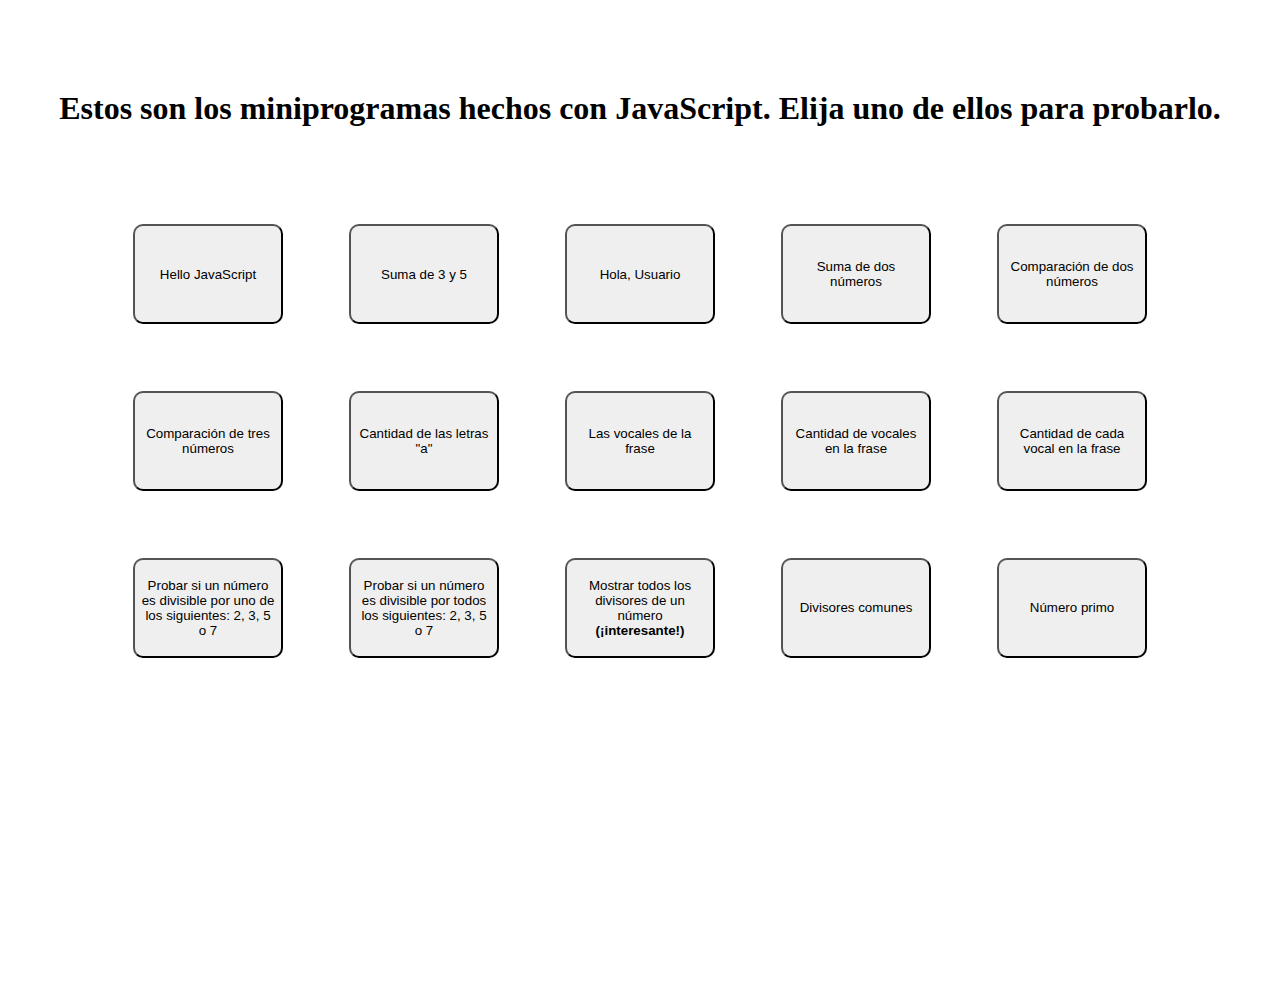
<file: index.html>
<!DOCTYPE html>
<html lang="en">
<head>
    <meta charset="UTF-8">
    <meta name="viewport" content="width=device-width, initial-scale=1.0">
    <title>JavaScript Exercises</title>
    <link rel="stylesheet" href="./style.css">
</head>
<body>
    <main>
        <div id="title_div">
            <h1>Estos son los miniprogramas hechos con JavaScript. Elija uno de ellos para probarlo.</h1>
        </div>

        <div id="program_buttons">
            <a href="./src/ex-1/index.html"><button>Hello JavaScript</button></a>
            <a href="./src/ex-2/index.html"><button>Suma de 3 y 5</button></a>
            <a href="./src/ex-3/index.html"><button>Hola, Usuario</button></a>
            <a href="./src/ex-4/index.html"><button>Suma de dos números</button></a>
            <a href="./src/ex-5/index.html"><button>Comparación de dos números</button></a>
            <a href="./src/ex-6/index.html"><button>Comparación de tres números</button></a>
            <a href="./src/ex-7/index.html"><button>Cantidad de las letras "a"</button></a>
            <a href="./src/ex-8/index.html"><button>Las vocales de la frase</button></a>
            <a href="./src/ex-9/index.html"><button>Cantidad de vocales en la frase</button></a>
            <a href="./src/ex-10/index.html"><button>Cantidad de cada vocal en la frase</button></a>
            <a href="./src/ex-11/index.html"><button>Probar si un número es divisible por uno de los siguientes: 2, 3, 5 o 7</button></a>
            <a href="./src/ex-12/index.html"><button>Probar si un número es divisible por todos los siguientes: 2, 3, 5 o 7</button></a>
            <a href="./src/ex-13/index.html"><button>Mostrar todos los divisores de un número <span id="bold">(¡interesante!)</span></button></a>
            <a href="./src/ex-14/index.html"><button>Divisores comunes</button></a>
            <a href="./src/ex-15/index.html"><button>Número primo</button></a>
        </div>
    </main>
</body>
</html>
</file>
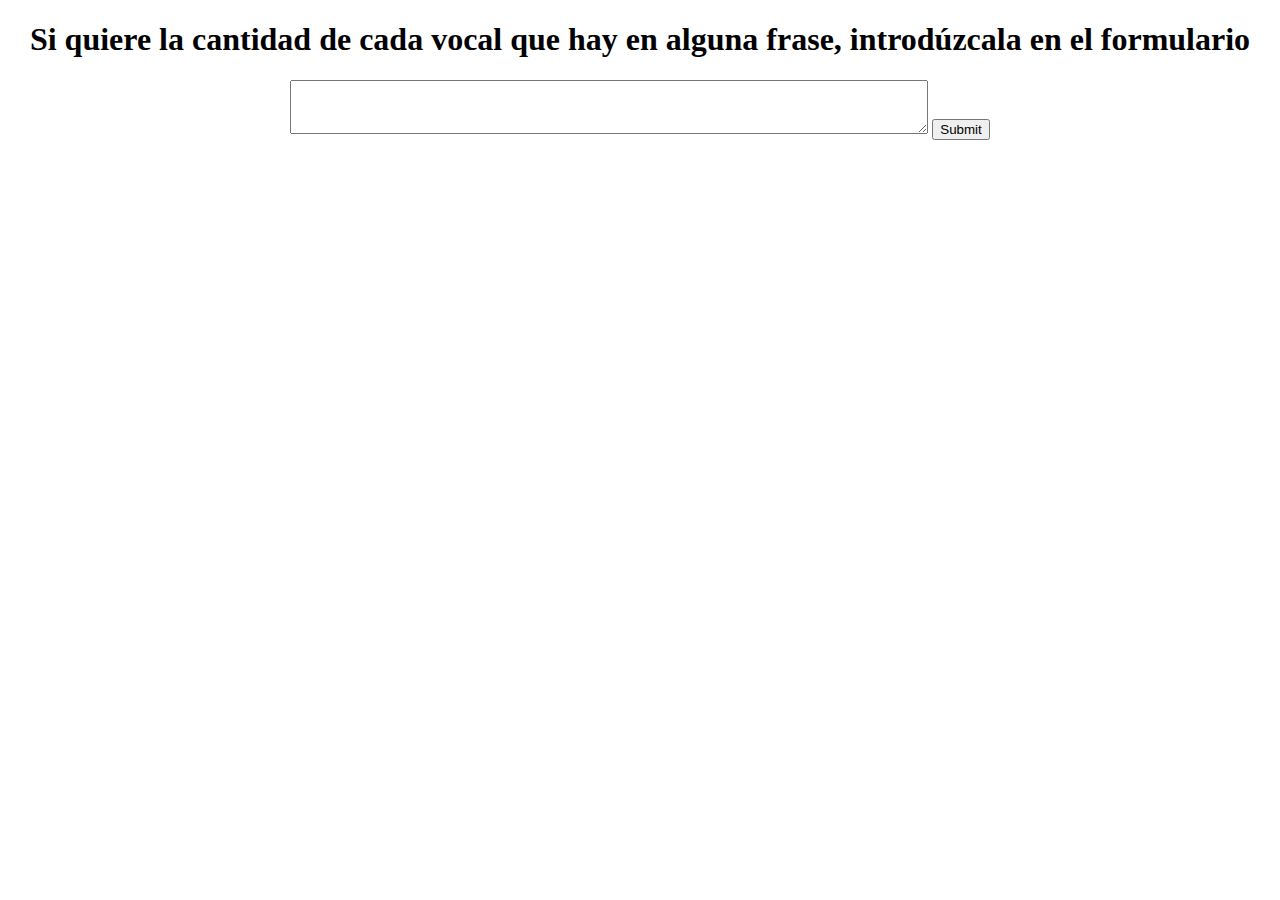
<file: src/ex-10/index.html>
<!DOCTYPE html>
<html lang="en">
<head>
    <meta charset="UTF-8">
    <meta name="viewport" content="width=device-width, initial-scale=1.0">
    <title>Document</title>
    <link rel="stylesheet" href="./styles.css">
</head>
<body>
    <div id="form-control">
        <form action="" id="form">
            <h1>Si quiere la cantidad de cada vocal que hay en alguna frase, introdúzcala en el formulario</h1>
            <textarea name="text" id="text"></textarea>
            <button type="submit" id="button">Submit</button>
        </form>
    </div>
    <script src="./app.js"></script>
</body>
</html>
</file>
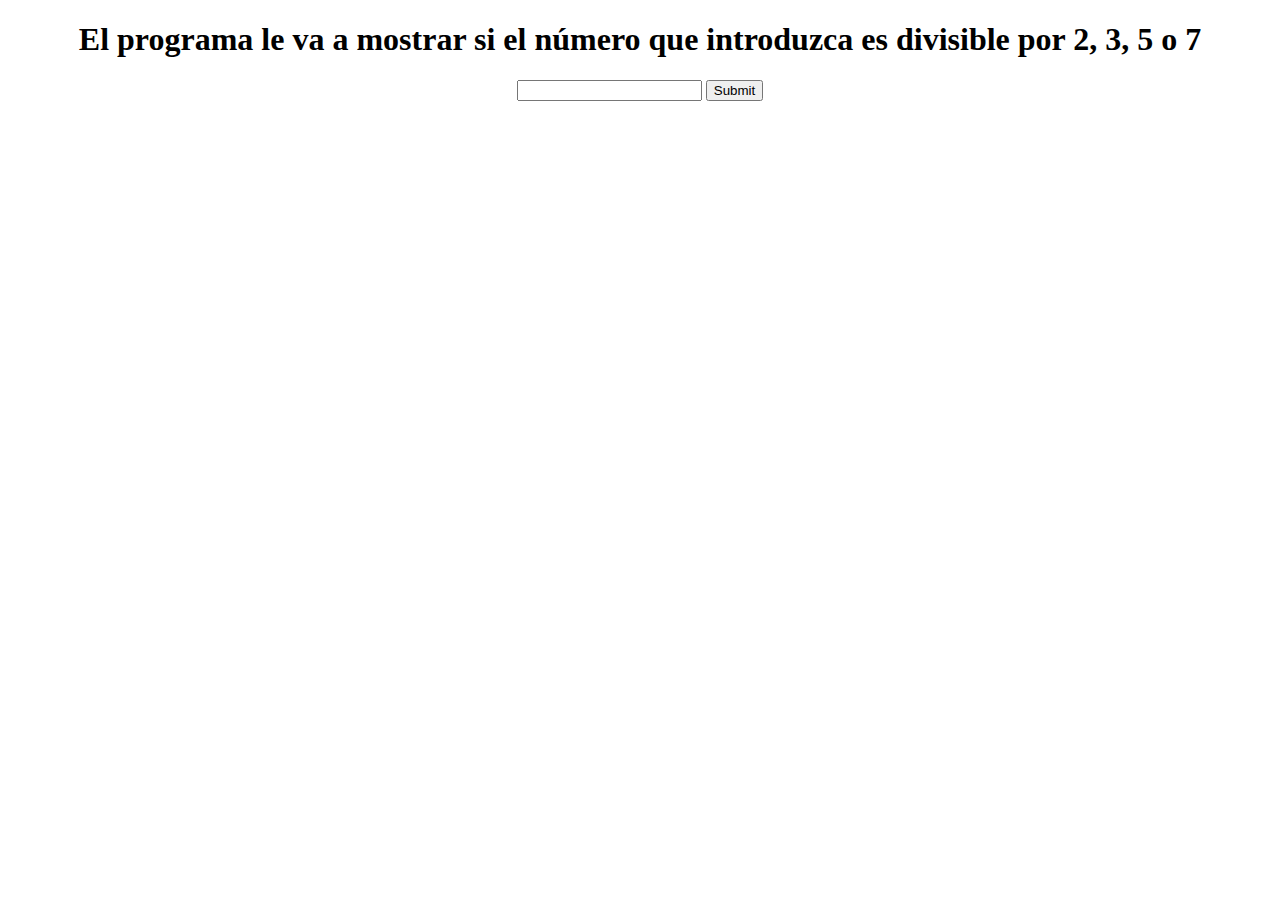
<file: src/ex-11/index.html>
<!DOCTYPE html>
<html lang="en">
<head>
    <meta charset="UTF-8">
    <meta name="viewport" content="width=device-width, initial-scale=1.0">
    <title>Document</title>
    <link rel="stylesheet" href="./styles.css">
</head>
<body>
    <div id="form-control">
        <form action="" id="form">
            <h1>El programa le va a mostrar si el número que introduzca es divisible por 2, 3, 5 o 7</h1>
            <input type="number" name="number" id="number">
            <button type="submit" id="button">Submit</button>
        </form>
    </div>
    <script src="./app.js"></script>
</body>
</html>
</file>
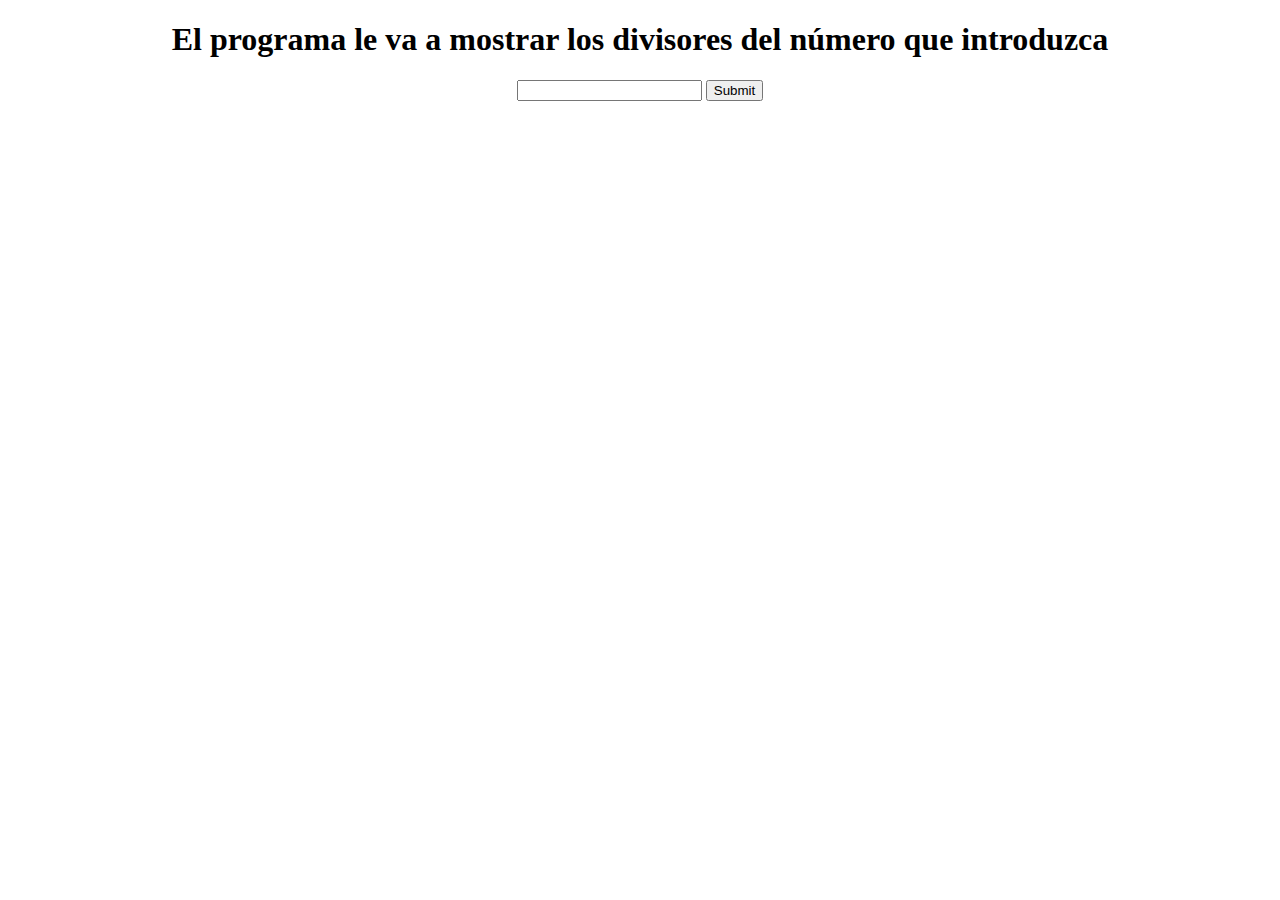
<file: src/ex-13/index.html>
<!DOCTYPE html>
<html lang="en">
<head>
    <meta charset="UTF-8">
    <meta name="viewport" content="width=device-width, initial-scale=1.0">
    <title>Document</title>
    <link rel="stylesheet" href="./styles.css">
</head>
<body>
    <div id="form-control">
        <form action="" id="form">
            <h1>El programa le va a mostrar los divisores del número que introduzca</h1>
            <input type="number" name="number" id="number">
            <button type="submit" id="button">Submit</button>
        </form>
    </div>
    <script src="./app.js"></script>
</body>
</html>
</file>
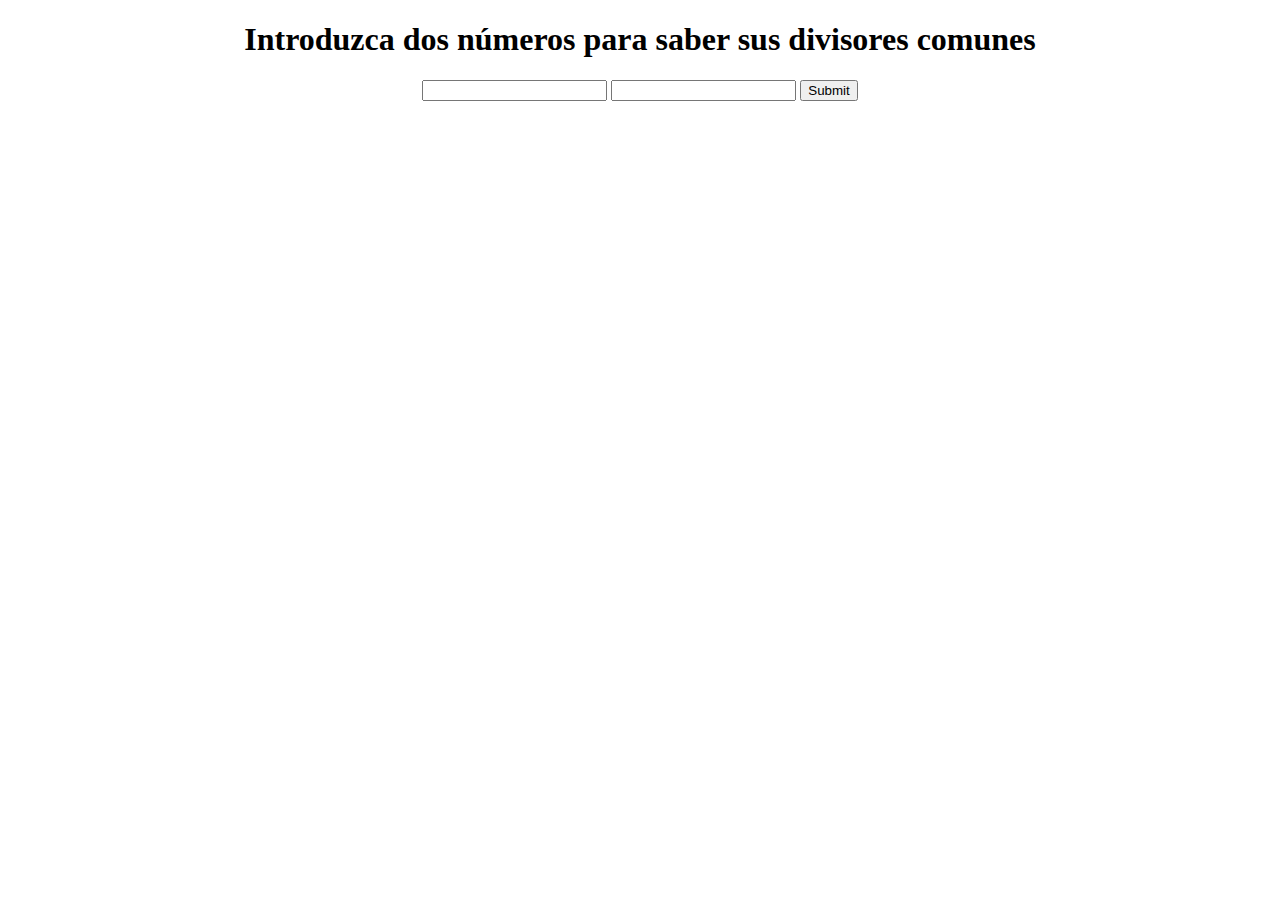
<file: src/ex-14/index.html>
<!DOCTYPE html>
<html lang="en">
<head>
    <meta charset="UTF-8">
    <meta name="viewport" content="width=device-width, initial-scale=1.0">
    <title>Document</title>
    <link rel="stylesheet" href="./styles.css">
</head>
<body>
    <div id="form-control">
        <form action="" id="form">
            <h1>Introduzca dos números para saber sus divisores comunes</h1>
            <input type="number" name="number1" id="number1">
            <input type="number" name="number2" id="number2">
            <button type="submit" id="button">Submit</button>
        </form>
    </div>
    <script src="./app.js"></script>
</body>
</html>
</file>
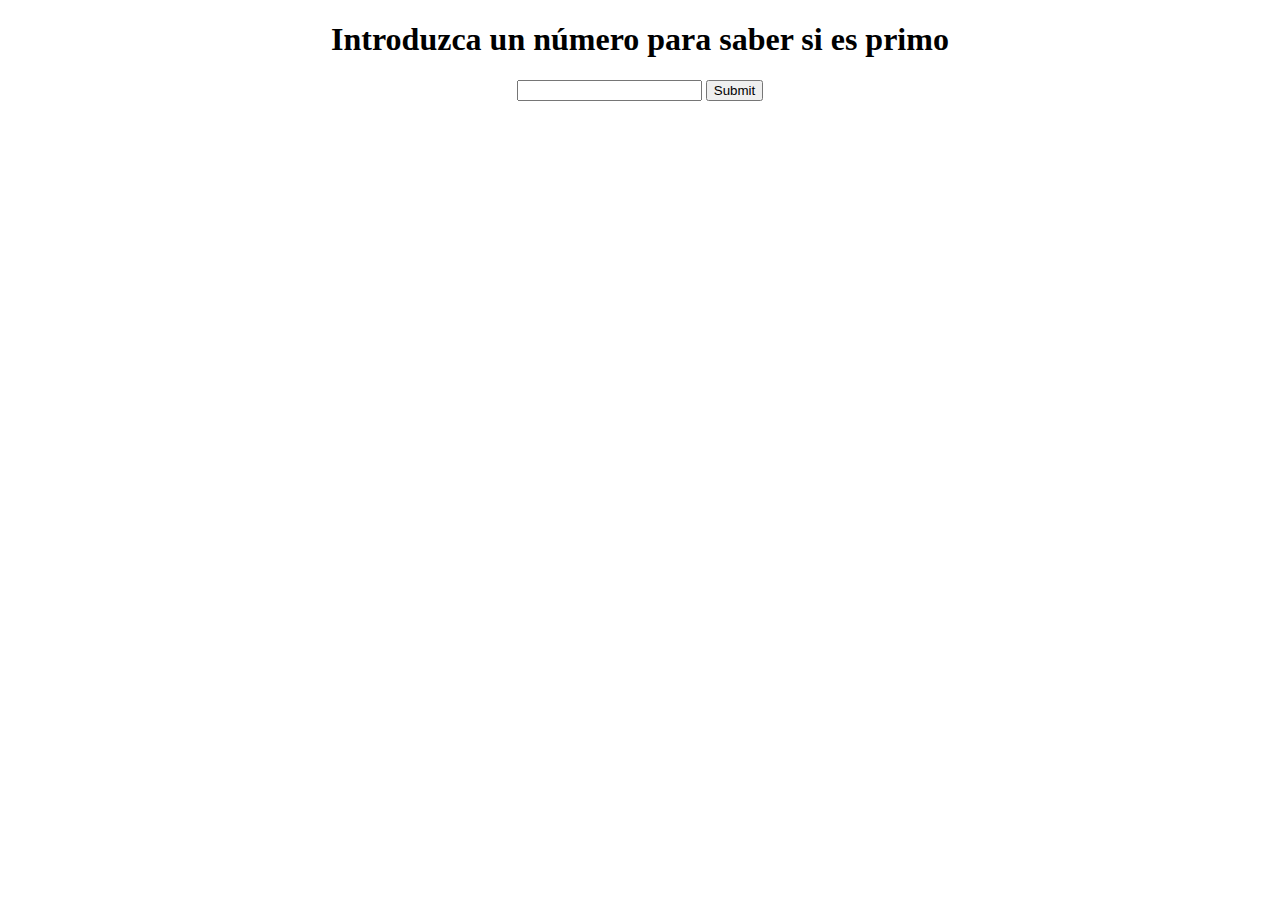
<file: src/ex-15/index.html>
<!DOCTYPE html>
<html lang="en">
<head>
    <meta charset="UTF-8">
    <meta name="viewport" content="width=device-width, initial-scale=1.0">
    <title>Document</title>
    <link rel="stylesheet" href="./styles.css">
</head>
<body>
    <div id="form-control">
        <form action="" id="form">
            <h1>Introduzca un número para saber si es primo</h1>
            <input type="number" name="number" id="number">
            <button type="submit" id="button">Submit</button>
        </form>
    </div>
    <script src="./app.js"></script>
</body>
</html>
</file>
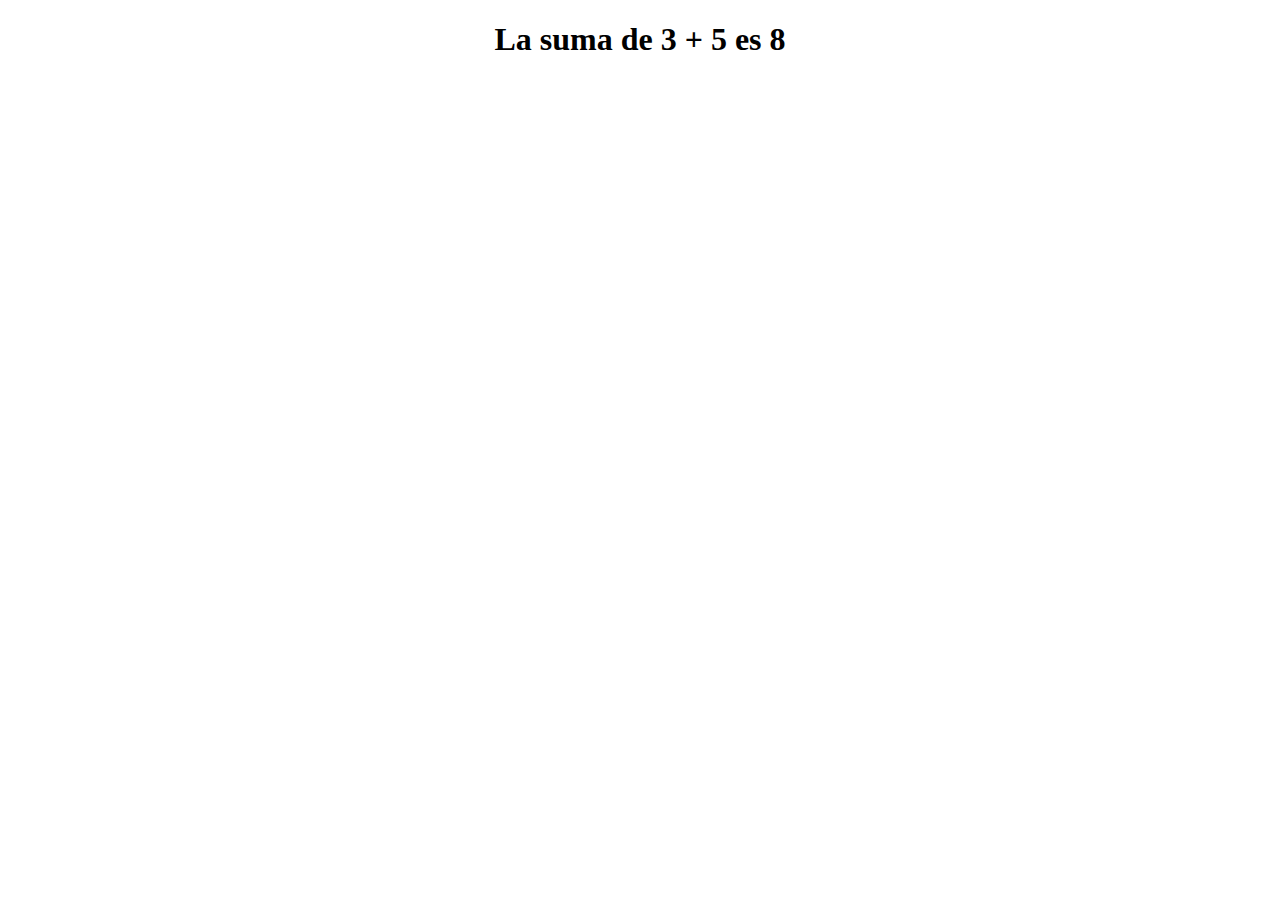
<file: src/ex-2/index.html>
<!DOCTYPE html>
<html lang="en">
<head>
    <meta charset="UTF-8">
    <meta name="viewport" content="width=device-width, initial-scale=1.0">
    <title>Document</title>
    <link rel="stylesheet" href="./styles.css">
</head>
<body>
    <div id="math_string"></div>
    <script src="./app.js"></script>
</body>
</html>
</file>
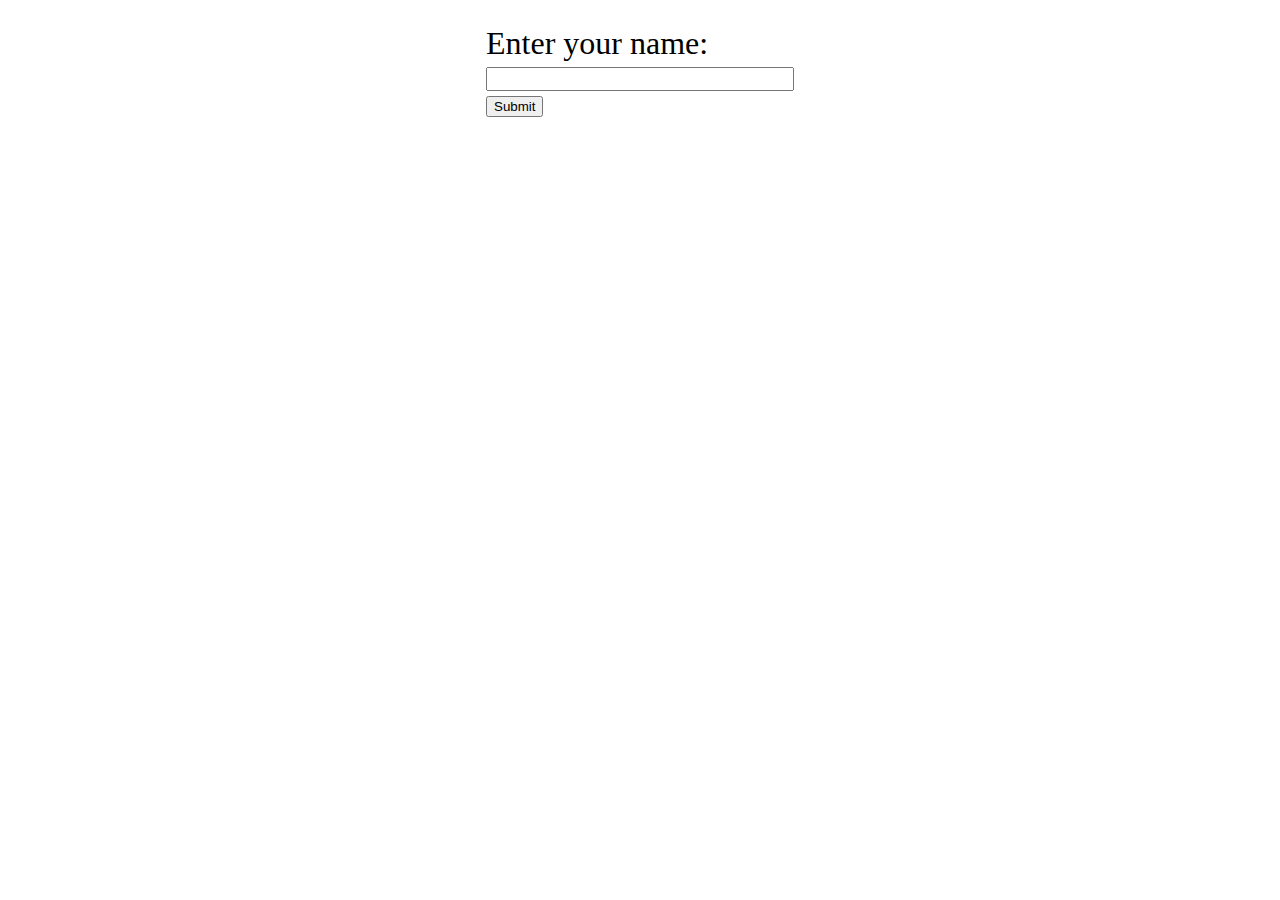
<file: src/ex-3/index.html>
<!DOCTYPE html>
<html lang="en">
<head>
    <meta charset="UTF-8">
    <meta name="viewport" content="width=device-width, initial-scale=1.0">
    <title>Document</title>
    <link rel="stylesheet" href="./styles.css">
</head>
<body>
    <div id="form-control">
        <form action="" id="form">
            <label for="name">Enter your name: </label>
            <input type="text" name="name" id="name_field">
            <button type="submit" id="button">Submit</button>
        </form>
    </div>
    <script src="./app.js"></script>
</body>
</html>
</file>
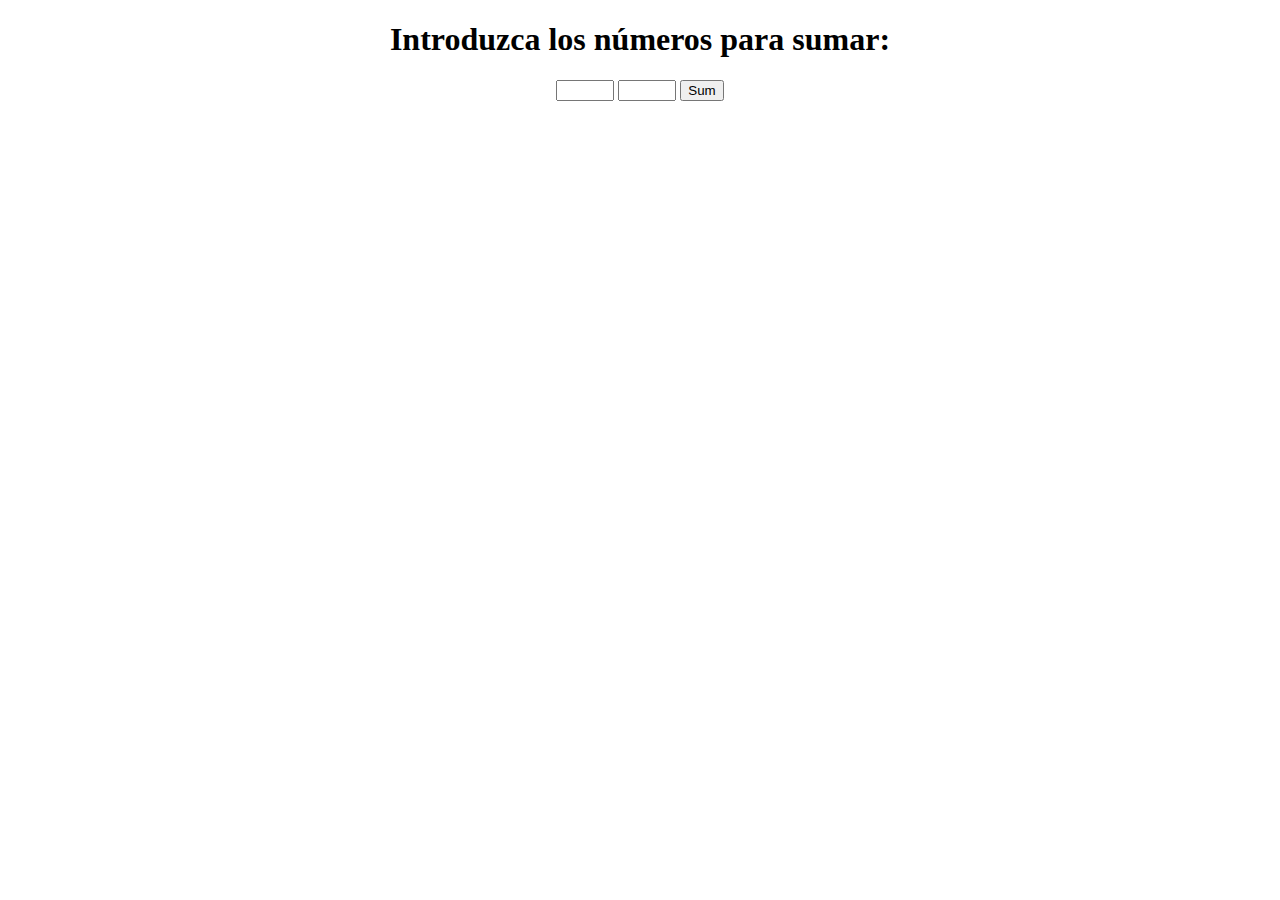
<file: src/ex-4/index.html>
<!DOCTYPE html>
<html lang="en">
<head>
    <meta charset="UTF-8">
    <meta name="viewport" content="width=device-width, initial-scale=1.0">
    <title>Document</title>
    <link rel="stylesheet" href="./styles.css">
</head>
<body>
    <div id="form-control">
        <form action="" id="form">
            <h1>Introduzca los números para sumar: </h1>
            <input type="number" id="number1">
            <input type="number" id="number2">
            <button type="submit" id="button">Sum</button>
        </form>
    </div>
    <script src="./app.js"></script>
</body>
</html>
</file>
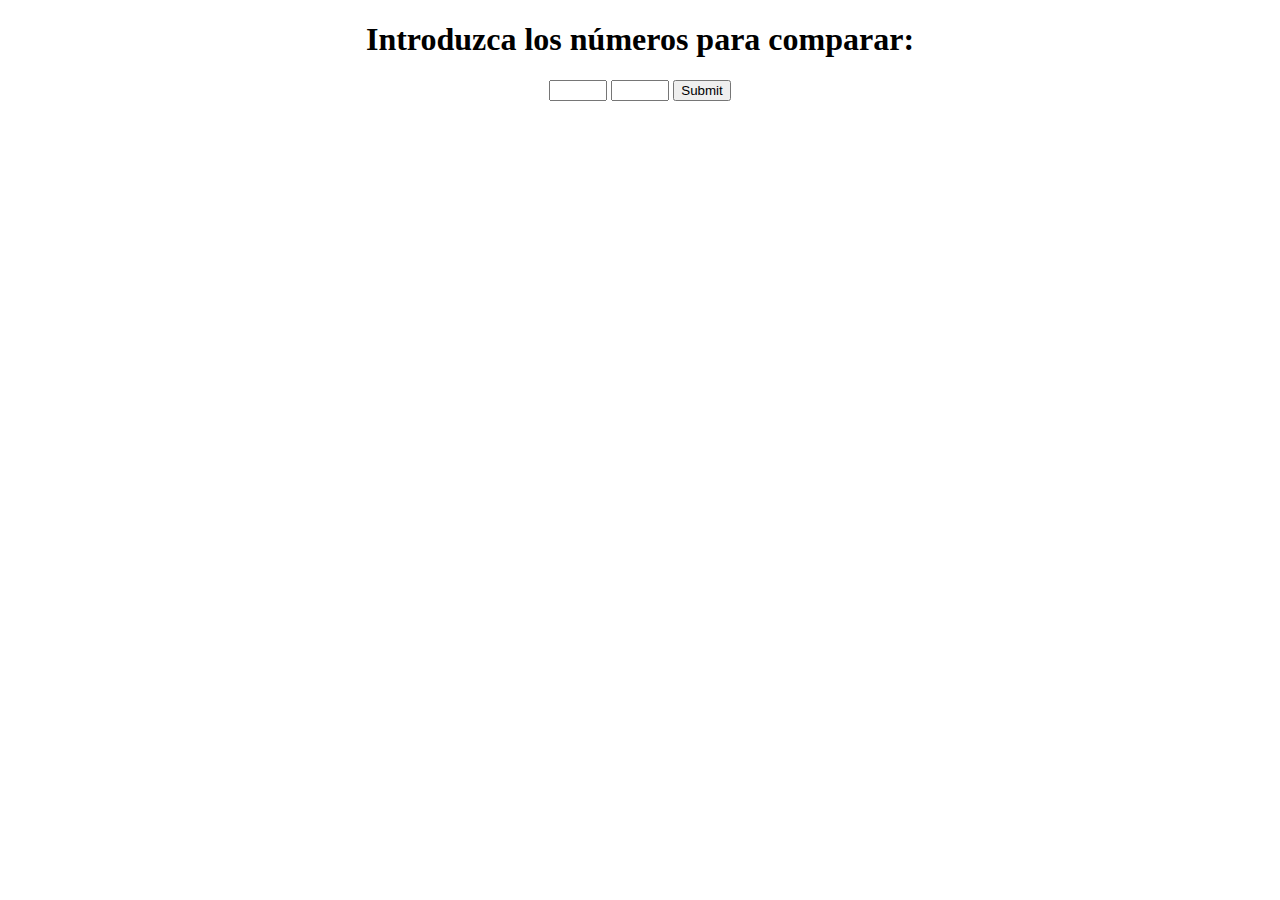
<file: src/ex-5/index.html>
<!DOCTYPE html>
<html lang="en">
<head>
    <meta charset="UTF-8">
    <meta name="viewport" content="width=device-width, initial-scale=1.0">
    <title>Document</title>
    <link rel="stylesheet" href="./styles.css">
</head>
<body>
    <div id="form-control">
        <form action="" id="form">
            <h1>Introduzca los números para comparar: </h1>
            <input type="text" id="number1">
            <input type="text" id="number2">
            <button type="submit" id="button">Submit</button>
        </form>
    </div>
    <script src="./app.js"></script>
</body>
</html>
</file>
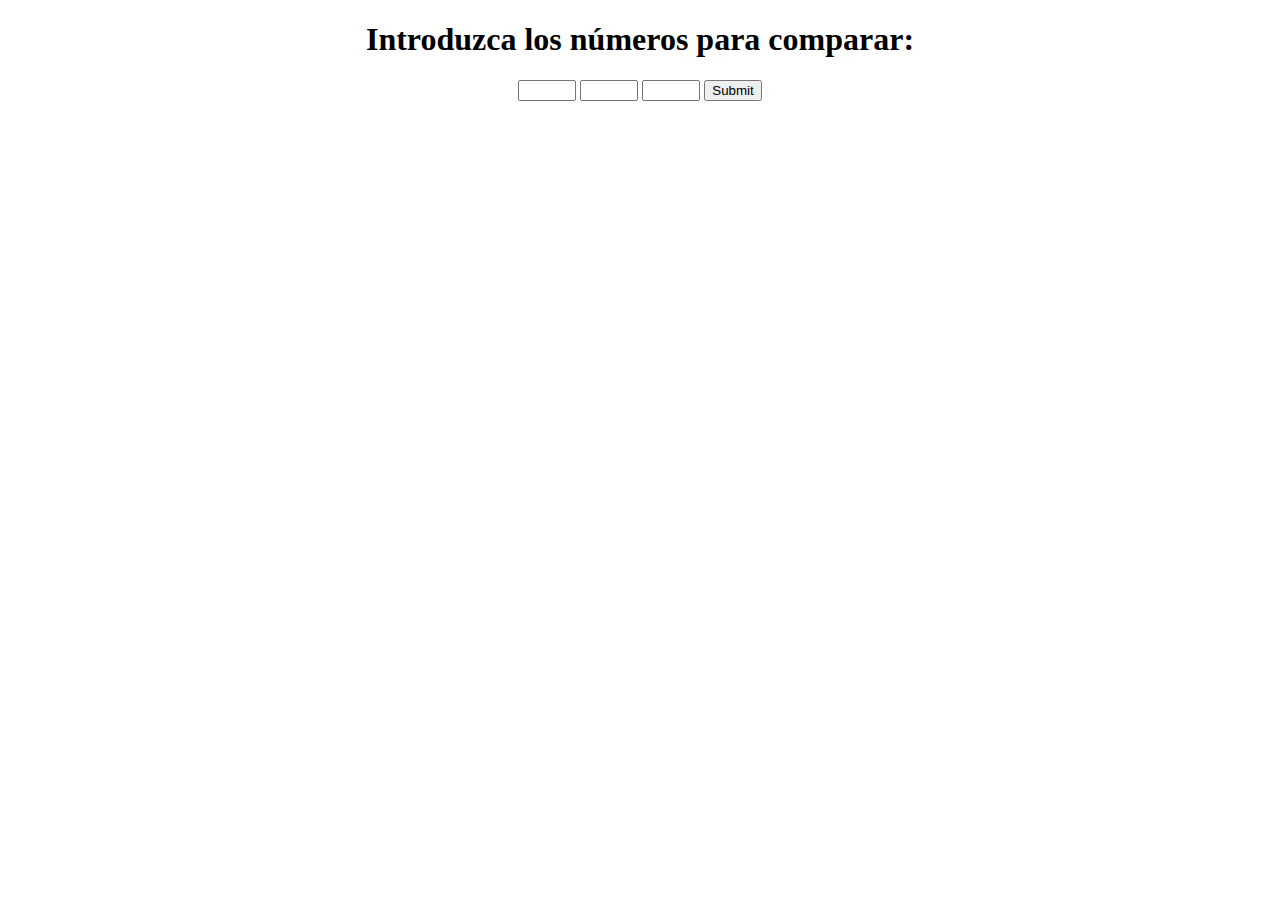
<file: src/ex-6/index.html>
<!DOCTYPE html>
<html lang="en">
<head>
    <meta charset="UTF-8">
    <meta name="viewport" content="width=device-width, initial-scale=1.0">
    <title>Document</title>
    <link rel="stylesheet" href="./styles.css">
</head>
<body>
    <div id="form-control">
        <form action="" id="form">
            <h1>Introduzca los números para comparar: </h1>
            <input type="number" id="number1">
            <input type="number" id="number2">
            <input type="number" id="number3">
            <button type="submit" id="button">Submit</button>
        </form>
    </div>
    <script src="./app.js"></script>
</body>
</html>
</file>
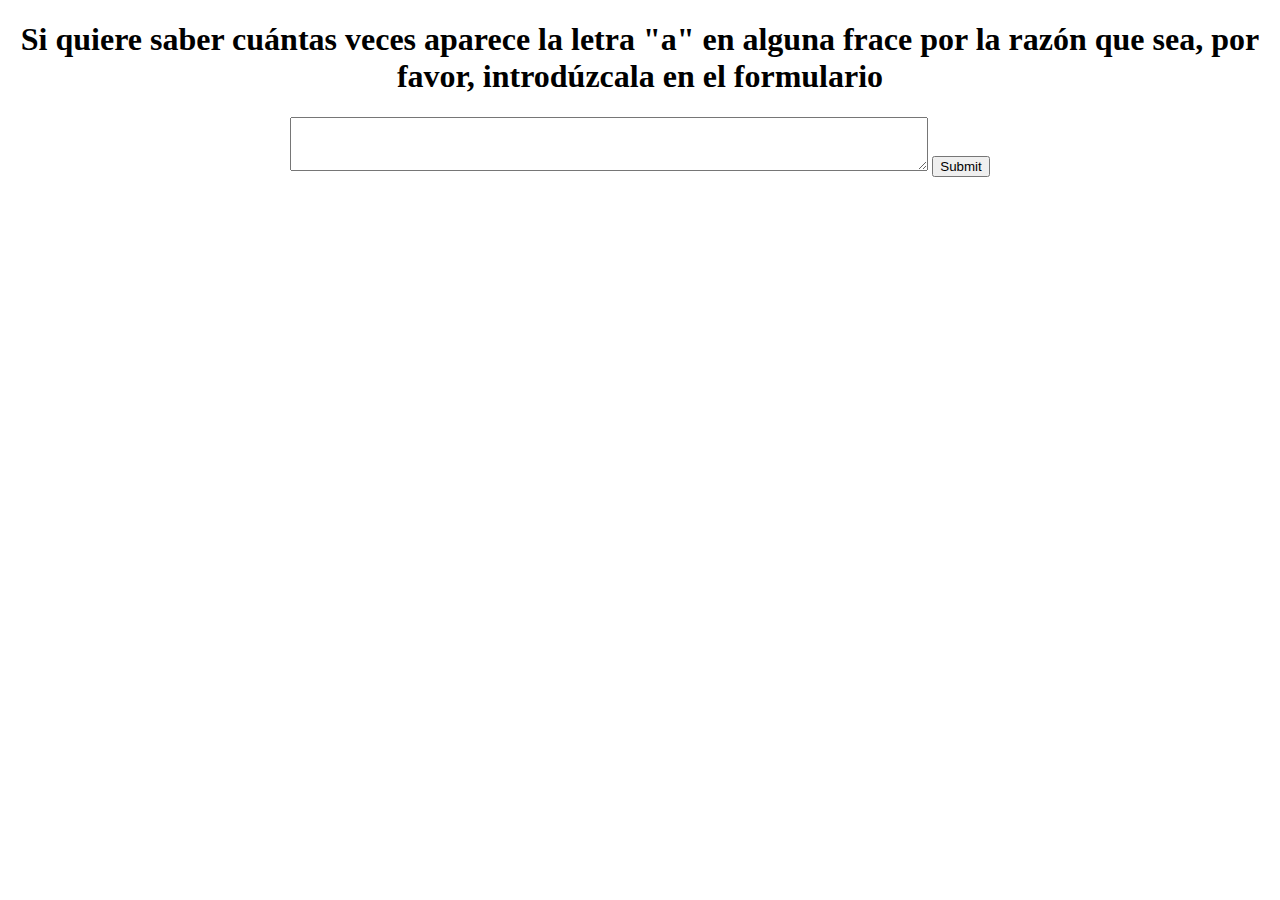
<file: src/ex-7/index.html>
<!DOCTYPE html>
<html lang="en">
<head>
    <meta charset="UTF-8">
    <meta name="viewport" content="width=device-width, initial-scale=1.0">
    <title>Document</title>
    <link rel="stylesheet" href="./styles.css">
</head>
<body>
    <div id="form-control">
        <form action="" id="form">
            <h1>Si quiere saber cuántas veces aparece la letra "a" en alguna frace por la razón que sea, por favor, introdúzcala en el formulario</h1>
            <textarea name="text" id="text"></textarea>
            <button type="submit" id="button">Submit</button>
        </form>
    </div>
    <script src="./app.js"></script>
</body>
</html>
</file>
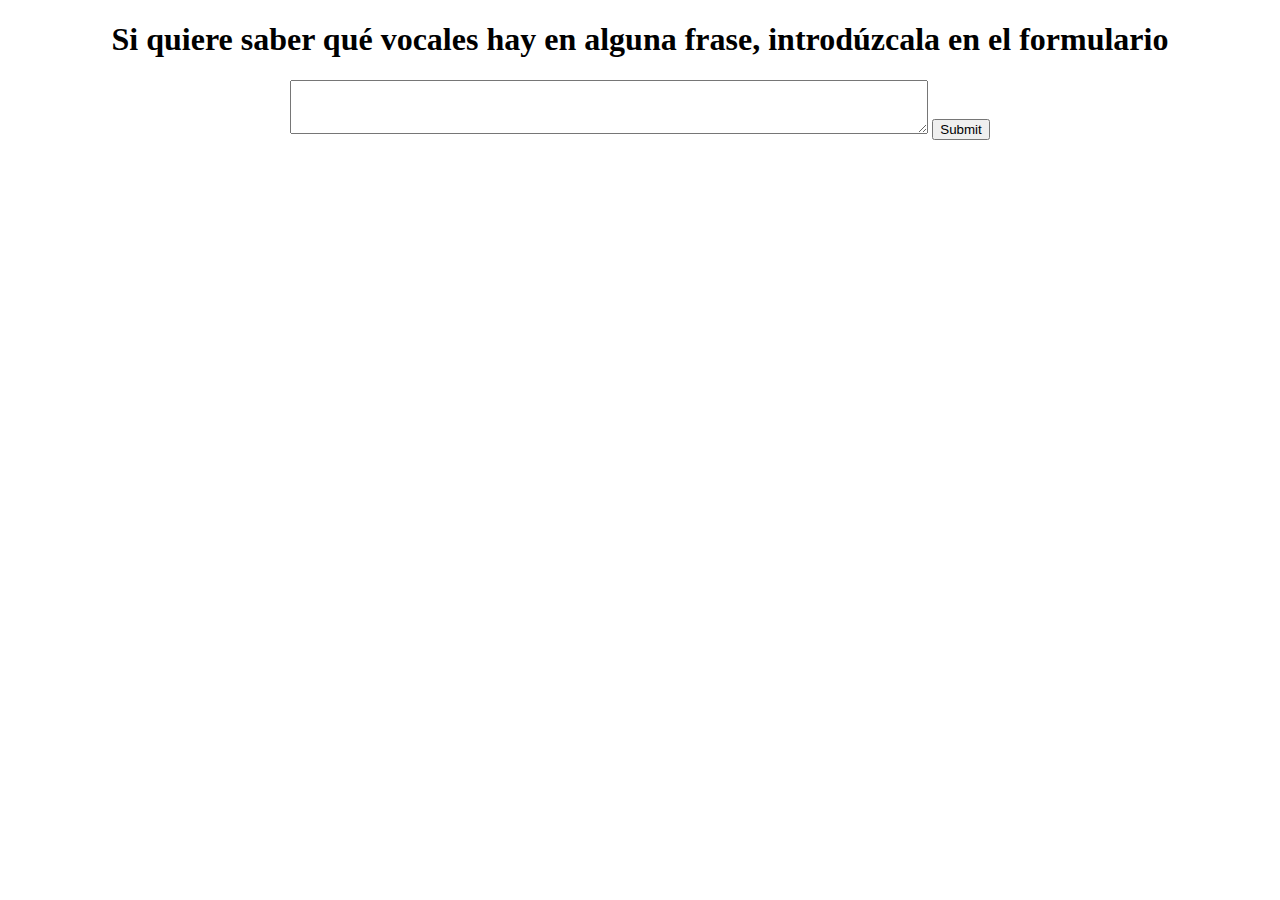
<file: src/ex-8/index.html>
<!DOCTYPE html>
<html lang="en">
<head>
    <meta charset="UTF-8">
    <meta name="viewport" content="width=device-width, initial-scale=1.0">
    <title>Document</title>
    <link rel="stylesheet" href="./styles.css">
</head>
<body>
    <div id="form-control">
        <form action="" id="form">
            <h1>Si quiere saber qué vocales hay en alguna frase, introdúzcala en el formulario</h1>
            <textarea name="text" id="text"></textarea>
            <button type="submit" id="button">Submit</button>
        </form>
    </div>
    <script src="./app.js"></script>
</body>
</html>
</file>
<file: style.css>
html, body {
    width: 100%;
    height: 100%;
    margin: 0;
    padding: 0;
}

#title_div {
    margin: auto;
    margin-top: 10vh;
    text-align: center;
}

a {
    margin: 0 3% 0 3%;
}

#program_buttons {
    display: flex;
    flex-direction: row;
    flex-wrap: wrap;
    justify-content: center;
    align-items: center;
    height: 500px;
    width: 1100px;
    margin: auto;
    margin-top: 5%;
}

button {
    width: 150px;
    height: 100px;
    border-radius: 10px;
}

#bold {
    font-weight: bold;
}
</file>
<file: src/ex-10/styles.css>
form {
    width: 100%;
    text-align: center;
}

#text {
    width: 50%;
    height: 3rem;
}

h1 {
    font-size: 2rem;
}

h2 {
    font-size: 1.5rem;
}
</file>
<file: src/ex-11/styles.css>
form {
    width: 100%;
    text-align: center;
}

h1 {
    font-size: 2rem;
}

h2 {
    font-size: 1.5rem;
}
</file>
<file: src/ex-13/styles.css>
form {
    width: 100%;
    text-align: center;
}

h1 {
    font-size: 2rem;
}

h2 {
    font-size: 1.5rem;
}
</file>
<file: src/ex-14/styles.css>
form {
    width: 100%;
    text-align: center;
}

h1 {
    font-size: 2rem;
}

h2 {
    font-size: 1.5rem;
}
</file>
<file: src/ex-15/styles.css>
form {
    width: 100%;
    text-align: center;
}

h1 {
    font-size: 2rem;
}

h2 {
    font-size: 1.5rem;
}
</file>
<file: src/ex-2/styles.css>
h1 {
    text-align: center;
}
</file>
<file: src/ex-3/styles.css>
#form-control {
    display: flex;
    flex-direction: column;
    align-items: center;
    width: 100%;
    margin-top: 2%;
}

#form {
    display: flex;
    flex-direction: column;
    align-items: flex-start;
}

label {
    width: 100%;
    margin-bottom: 5px;
    font-size: 2em;
}

input {
    font-size: 1em;
    width: 300px;
}

h1 {
    font-size: 3em;
}

button {
    margin-top: 5px;
}
</file>
<file: src/ex-4/styles.css>
form {
    width: 100%;
    text-align: center;
}

input {
    width: 50px;
}
</file>
<file: src/ex-5/styles.css>
form {
    width: 100%;
    text-align: center;
}

input {
    width: 50px;
}
</file>
<file: src/ex-6/styles.css>
form {
    width: 100%;
    text-align: center;
}

input {
    width: 50px;
}
</file>
<file: src/ex-7/styles.css>
form {
    width: 100%;
    text-align: center;
}

#text {
    width: 50%;
    height: 3rem;
}

h2 {
    font-size: 16px;
}
</file>
<file: src/ex-8/styles.css>
form {
    width: 100%;
    text-align: center;
}

#text {
    width: 50%;
    height: 3rem;
}

h1 {
    font-size: 2rem;
}

h2 {
    font-size: 1.5rem;
}
</file>
